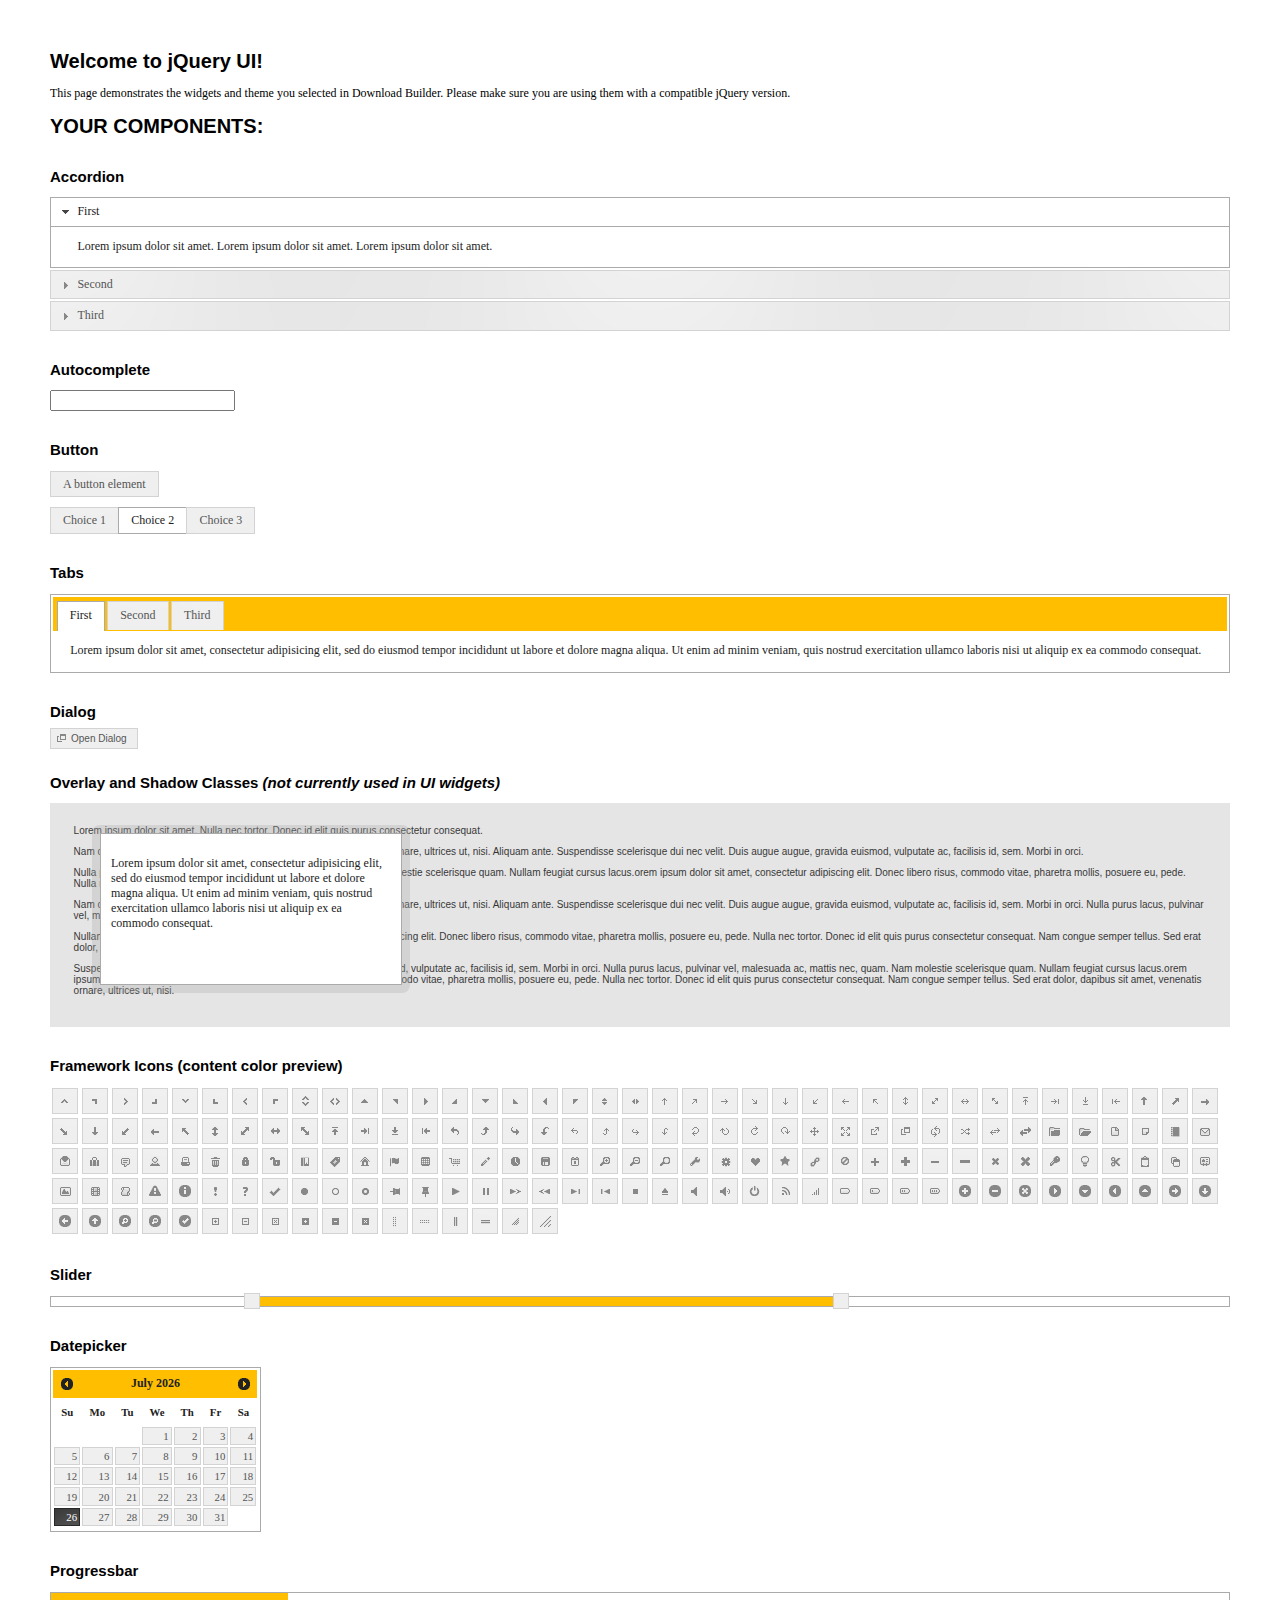
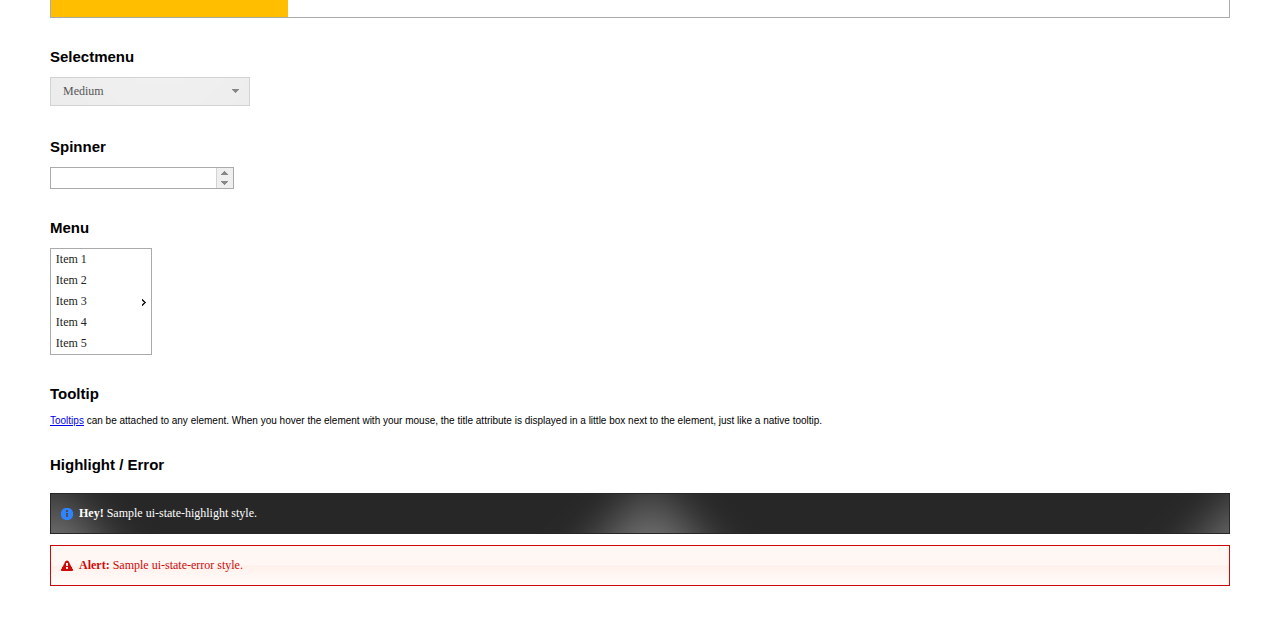
<file: FishShopWeb/lib/jquery-ui-1.11.2.mtn/index.html>
<!doctype html>
<html lang="us">
<head>
	<meta charset="utf-8">
	<title>jQuery UI Example Page</title>
	<link href="jquery-ui.css" rel="stylesheet">
	<style>
	body{
		font: 62.5% "Trebuchet MS", sans-serif;
		margin: 50px;
	}
	.demoHeaders {
		margin-top: 2em;
	}
	#dialog-link {
		padding: .4em 1em .4em 20px;
		text-decoration: none;
		position: relative;
	}
	#dialog-link span.ui-icon {
		margin: 0 5px 0 0;
		position: absolute;
		left: .2em;
		top: 50%;
		margin-top: -8px;
	}
	#icons {
		margin: 0;
		padding: 0;
	}
	#icons li {
		margin: 2px;
		position: relative;
		padding: 4px 0;
		cursor: pointer;
		float: left;
		list-style: none;
	}
	#icons span.ui-icon {
		float: left;
		margin: 0 4px;
	}
	.fakewindowcontain .ui-widget-overlay {
		position: absolute;
	}
	select {
		width: 200px;
	}
	</style>
</head>
<body>

<h1>Welcome to jQuery UI!</h1>

<div class="ui-widget">
	<p>This page demonstrates the widgets and theme you selected in Download Builder. Please make sure you are using them with a compatible jQuery version.</p>
</div>

<h1>YOUR COMPONENTS:</h1>


<!-- Accordion -->
<h2 class="demoHeaders">Accordion</h2>
<div id="accordion">
	<h3>First</h3>
	<div>Lorem ipsum dolor sit amet. Lorem ipsum dolor sit amet. Lorem ipsum dolor sit amet.</div>
	<h3>Second</h3>
	<div>Phasellus mattis tincidunt nibh.</div>
	<h3>Third</h3>
	<div>Nam dui erat, auctor a, dignissim quis.</div>
</div>



<!-- Autocomplete -->
<h2 class="demoHeaders">Autocomplete</h2>
<div>
	<input id="autocomplete" title="type &quot;a&quot;">
</div>



<!-- Button -->
<h2 class="demoHeaders">Button</h2>
<button id="button">A button element</button>
<form style="margin-top: 1em;">
	<div id="radioset">
		<input type="radio" id="radio1" name="radio"><label for="radio1">Choice 1</label>
		<input type="radio" id="radio2" name="radio" checked="checked"><label for="radio2">Choice 2</label>
		<input type="radio" id="radio3" name="radio"><label for="radio3">Choice 3</label>
	</div>
</form>



<!-- Tabs -->
<h2 class="demoHeaders">Tabs</h2>
<div id="tabs">
	<ul>
		<li><a href="#tabs-1">First</a></li>
		<li><a href="#tabs-2">Second</a></li>
		<li><a href="#tabs-3">Third</a></li>
	</ul>
	<div id="tabs-1">Lorem ipsum dolor sit amet, consectetur adipisicing elit, sed do eiusmod tempor incididunt ut labore et dolore magna aliqua. Ut enim ad minim veniam, quis nostrud exercitation ullamco laboris nisi ut aliquip ex ea commodo consequat.</div>
	<div id="tabs-2">Phasellus mattis tincidunt nibh. Cras orci urna, blandit id, pretium vel, aliquet ornare, felis. Maecenas scelerisque sem non nisl. Fusce sed lorem in enim dictum bibendum.</div>
	<div id="tabs-3">Nam dui erat, auctor a, dignissim quis, sollicitudin eu, felis. Pellentesque nisi urna, interdum eget, sagittis et, consequat vestibulum, lacus. Mauris porttitor ullamcorper augue.</div>
</div>



<!-- Dialog NOTE: Dialog is not generated by UI in this demo so it can be visually styled in themeroller-->
<h2 class="demoHeaders">Dialog</h2>
<p><a href="#" id="dialog-link" class="ui-state-default ui-corner-all"><span class="ui-icon ui-icon-newwin"></span>Open Dialog</a></p>

<h2 class="demoHeaders">Overlay and Shadow Classes <em>(not currently used in UI widgets)</em></h2>
<div style="position: relative; width: 96%; height: 200px; padding:1% 2%; overflow:hidden;" class="fakewindowcontain">
	<p>Lorem ipsum dolor sit amet,  Nulla nec tortor. Donec id elit quis purus consectetur consequat. </p><p>Nam congue semper tellus. Sed erat dolor, dapibus sit amet, venenatis ornare, ultrices ut, nisi. Aliquam ante. Suspendisse scelerisque dui nec velit. Duis augue augue, gravida euismod, vulputate ac, facilisis id, sem. Morbi in orci. </p><p>Nulla purus lacus, pulvinar vel, malesuada ac, mattis nec, quam. Nam molestie scelerisque quam. Nullam feugiat cursus lacus.orem ipsum dolor sit amet, consectetur adipiscing elit. Donec libero risus, commodo vitae, pharetra mollis, posuere eu, pede. Nulla nec tortor. Donec id elit quis purus consectetur consequat. </p><p>Nam congue semper tellus. Sed erat dolor, dapibus sit amet, venenatis ornare, ultrices ut, nisi. Aliquam ante. Suspendisse scelerisque dui nec velit. Duis augue augue, gravida euismod, vulputate ac, facilisis id, sem. Morbi in orci. Nulla purus lacus, pulvinar vel, malesuada ac, mattis nec, quam. Nam molestie scelerisque quam. </p><p>Nullam feugiat cursus lacus.orem ipsum dolor sit amet, consectetur adipiscing elit. Donec libero risus, commodo vitae, pharetra mollis, posuere eu, pede. Nulla nec tortor. Donec id elit quis purus consectetur consequat. Nam congue semper tellus. Sed erat dolor, dapibus sit amet, venenatis ornare, ultrices ut, nisi. Aliquam ante. </p><p>Suspendisse scelerisque dui nec velit. Duis augue augue, gravida euismod, vulputate ac, facilisis id, sem. Morbi in orci. Nulla purus lacus, pulvinar vel, malesuada ac, mattis nec, quam. Nam molestie scelerisque quam. Nullam feugiat cursus lacus.orem ipsum dolor sit amet, consectetur adipiscing elit. Donec libero risus, commodo vitae, pharetra mollis, posuere eu, pede. Nulla nec tortor. Donec id elit quis purus consectetur consequat. Nam congue semper tellus. Sed erat dolor, dapibus sit amet, venenatis ornare, ultrices ut, nisi. </p>

	<!-- ui-dialog -->
	<div class="ui-overlay"><div class="ui-widget-overlay"></div><div class="ui-widget-shadow ui-corner-all" style="width: 302px; height: 152px; position: absolute; left: 50px; top: 30px;"></div></div>
	<div style="position: absolute; width: 280px; height: 130px;left: 50px; top: 30px; padding: 10px;" class="ui-widget ui-widget-content ui-corner-all">
		<div class="ui-dialog-content ui-widget-content" style="background: none; border: 0;">
			<p>Lorem ipsum dolor sit amet, consectetur adipisicing elit, sed do eiusmod tempor incididunt ut labore et dolore magna aliqua. Ut enim ad minim veniam, quis nostrud exercitation ullamco laboris nisi ut aliquip ex ea commodo consequat.</p>
		</div>
	</div>

</div>

<!-- ui-dialog -->
<div id="dialog" title="Dialog Title">
	<p>Lorem ipsum dolor sit amet, consectetur adipisicing elit, sed do eiusmod tempor incididunt ut labore et dolore magna aliqua. Ut enim ad minim veniam, quis nostrud exercitation ullamco laboris nisi ut aliquip ex ea commodo consequat.</p>
</div>



<h2 class="demoHeaders">Framework Icons (content color preview)</h2>
<ul id="icons" class="ui-widget ui-helper-clearfix">
	<li class="ui-state-default ui-corner-all" title=".ui-icon-carat-1-n"><span class="ui-icon ui-icon-carat-1-n"></span></li>
	<li class="ui-state-default ui-corner-all" title=".ui-icon-carat-1-ne"><span class="ui-icon ui-icon-carat-1-ne"></span></li>
	<li class="ui-state-default ui-corner-all" title=".ui-icon-carat-1-e"><span class="ui-icon ui-icon-carat-1-e"></span></li>
	<li class="ui-state-default ui-corner-all" title=".ui-icon-carat-1-se"><span class="ui-icon ui-icon-carat-1-se"></span></li>
	<li class="ui-state-default ui-corner-all" title=".ui-icon-carat-1-s"><span class="ui-icon ui-icon-carat-1-s"></span></li>
	<li class="ui-state-default ui-corner-all" title=".ui-icon-carat-1-sw"><span class="ui-icon ui-icon-carat-1-sw"></span></li>
	<li class="ui-state-default ui-corner-all" title=".ui-icon-carat-1-w"><span class="ui-icon ui-icon-carat-1-w"></span></li>
	<li class="ui-state-default ui-corner-all" title=".ui-icon-carat-1-nw"><span class="ui-icon ui-icon-carat-1-nw"></span></li>
	<li class="ui-state-default ui-corner-all" title=".ui-icon-carat-2-n-s"><span class="ui-icon ui-icon-carat-2-n-s"></span></li>
	<li class="ui-state-default ui-corner-all" title=".ui-icon-carat-2-e-w"><span class="ui-icon ui-icon-carat-2-e-w"></span></li>
	<li class="ui-state-default ui-corner-all" title=".ui-icon-triangle-1-n"><span class="ui-icon ui-icon-triangle-1-n"></span></li>
	<li class="ui-state-default ui-corner-all" title=".ui-icon-triangle-1-ne"><span class="ui-icon ui-icon-triangle-1-ne"></span></li>
	<li class="ui-state-default ui-corner-all" title=".ui-icon-triangle-1-e"><span class="ui-icon ui-icon-triangle-1-e"></span></li>
	<li class="ui-state-default ui-corner-all" title=".ui-icon-triangle-1-se"><span class="ui-icon ui-icon-triangle-1-se"></span></li>
	<li class="ui-state-default ui-corner-all" title=".ui-icon-triangle-1-s"><span class="ui-icon ui-icon-triangle-1-s"></span></li>
	<li class="ui-state-default ui-corner-all" title=".ui-icon-triangle-1-sw"><span class="ui-icon ui-icon-triangle-1-sw"></span></li>
	<li class="ui-state-default ui-corner-all" title=".ui-icon-triangle-1-w"><span class="ui-icon ui-icon-triangle-1-w"></span></li>
	<li class="ui-state-default ui-corner-all" title=".ui-icon-triangle-1-nw"><span class="ui-icon ui-icon-triangle-1-nw"></span></li>
	<li class="ui-state-default ui-corner-all" title=".ui-icon-triangle-2-n-s"><span class="ui-icon ui-icon-triangle-2-n-s"></span></li>
	<li class="ui-state-default ui-corner-all" title=".ui-icon-triangle-2-e-w"><span class="ui-icon ui-icon-triangle-2-e-w"></span></li>
	<li class="ui-state-default ui-corner-all" title=".ui-icon-arrow-1-n"><span class="ui-icon ui-icon-arrow-1-n"></span></li>
	<li class="ui-state-default ui-corner-all" title=".ui-icon-arrow-1-ne"><span class="ui-icon ui-icon-arrow-1-ne"></span></li>
	<li class="ui-state-default ui-corner-all" title=".ui-icon-arrow-1-e"><span class="ui-icon ui-icon-arrow-1-e"></span></li>
	<li class="ui-state-default ui-corner-all" title=".ui-icon-arrow-1-se"><span class="ui-icon ui-icon-arrow-1-se"></span></li>
	<li class="ui-state-default ui-corner-all" title=".ui-icon-arrow-1-s"><span class="ui-icon ui-icon-arrow-1-s"></span></li>
	<li class="ui-state-default ui-corner-all" title=".ui-icon-arrow-1-sw"><span class="ui-icon ui-icon-arrow-1-sw"></span></li>
	<li class="ui-state-default ui-corner-all" title=".ui-icon-arrow-1-w"><span class="ui-icon ui-icon-arrow-1-w"></span></li>
	<li class="ui-state-default ui-corner-all" title=".ui-icon-arrow-1-nw"><span class="ui-icon ui-icon-arrow-1-nw"></span></li>
	<li class="ui-state-default ui-corner-all" title=".ui-icon-arrow-2-n-s"><span class="ui-icon ui-icon-arrow-2-n-s"></span></li>
	<li class="ui-state-default ui-corner-all" title=".ui-icon-arrow-2-ne-sw"><span class="ui-icon ui-icon-arrow-2-ne-sw"></span></li>
	<li class="ui-state-default ui-corner-all" title=".ui-icon-arrow-2-e-w"><span class="ui-icon ui-icon-arrow-2-e-w"></span></li>
	<li class="ui-state-default ui-corner-all" title=".ui-icon-arrow-2-se-nw"><span class="ui-icon ui-icon-arrow-2-se-nw"></span></li>
	<li class="ui-state-default ui-corner-all" title=".ui-icon-arrowstop-1-n"><span class="ui-icon ui-icon-arrowstop-1-n"></span></li>
	<li class="ui-state-default ui-corner-all" title=".ui-icon-arrowstop-1-e"><span class="ui-icon ui-icon-arrowstop-1-e"></span></li>
	<li class="ui-state-default ui-corner-all" title=".ui-icon-arrowstop-1-s"><span class="ui-icon ui-icon-arrowstop-1-s"></span></li>
	<li class="ui-state-default ui-corner-all" title=".ui-icon-arrowstop-1-w"><span class="ui-icon ui-icon-arrowstop-1-w"></span></li>
	<li class="ui-state-default ui-corner-all" title=".ui-icon-arrowthick-1-n"><span class="ui-icon ui-icon-arrowthick-1-n"></span></li>
	<li class="ui-state-default ui-corner-all" title=".ui-icon-arrowthick-1-ne"><span class="ui-icon ui-icon-arrowthick-1-ne"></span></li>
	<li class="ui-state-default ui-corner-all" title=".ui-icon-arrowthick-1-e"><span class="ui-icon ui-icon-arrowthick-1-e"></span></li>
	<li class="ui-state-default ui-corner-all" title=".ui-icon-arrowthick-1-se"><span class="ui-icon ui-icon-arrowthick-1-se"></span></li>
	<li class="ui-state-default ui-corner-all" title=".ui-icon-arrowthick-1-s"><span class="ui-icon ui-icon-arrowthick-1-s"></span></li>
	<li class="ui-state-default ui-corner-all" title=".ui-icon-arrowthick-1-sw"><span class="ui-icon ui-icon-arrowthick-1-sw"></span></li>
	<li class="ui-state-default ui-corner-all" title=".ui-icon-arrowthick-1-w"><span class="ui-icon ui-icon-arrowthick-1-w"></span></li>
	<li class="ui-state-default ui-corner-all" title=".ui-icon-arrowthick-1-nw"><span class="ui-icon ui-icon-arrowthick-1-nw"></span></li>
	<li class="ui-state-default ui-corner-all" title=".ui-icon-arrowthick-2-n-s"><span class="ui-icon ui-icon-arrowthick-2-n-s"></span></li>
	<li class="ui-state-default ui-corner-all" title=".ui-icon-arrowthick-2-ne-sw"><span class="ui-icon ui-icon-arrowthick-2-ne-sw"></span></li>
	<li class="ui-state-default ui-corner-all" title=".ui-icon-arrowthick-2-e-w"><span class="ui-icon ui-icon-arrowthick-2-e-w"></span></li>
	<li class="ui-state-default ui-corner-all" title=".ui-icon-arrowthick-2-se-nw"><span class="ui-icon ui-icon-arrowthick-2-se-nw"></span></li>
	<li class="ui-state-default ui-corner-all" title=".ui-icon-arrowthickstop-1-n"><span class="ui-icon ui-icon-arrowthickstop-1-n"></span></li>
	<li class="ui-state-default ui-corner-all" title=".ui-icon-arrowthickstop-1-e"><span class="ui-icon ui-icon-arrowthickstop-1-e"></span></li>
	<li class="ui-state-default ui-corner-all" title=".ui-icon-arrowthickstop-1-s"><span class="ui-icon ui-icon-arrowthickstop-1-s"></span></li>
	<li class="ui-state-default ui-corner-all" title=".ui-icon-arrowthickstop-1-w"><span class="ui-icon ui-icon-arrowthickstop-1-w"></span></li>
	<li class="ui-state-default ui-corner-all" title=".ui-icon-arrowreturnthick-1-w"><span class="ui-icon ui-icon-arrowreturnthick-1-w"></span></li>
	<li class="ui-state-default ui-corner-all" title=".ui-icon-arrowreturnthick-1-n"><span class="ui-icon ui-icon-arrowreturnthick-1-n"></span></li>
	<li class="ui-state-default ui-corner-all" title=".ui-icon-arrowreturnthick-1-e"><span class="ui-icon ui-icon-arrowreturnthick-1-e"></span></li>
	<li class="ui-state-default ui-corner-all" title=".ui-icon-arrowreturnthick-1-s"><span class="ui-icon ui-icon-arrowreturnthick-1-s"></span></li>
	<li class="ui-state-default ui-corner-all" title=".ui-icon-arrowreturn-1-w"><span class="ui-icon ui-icon-arrowreturn-1-w"></span></li>
	<li class="ui-state-default ui-corner-all" title=".ui-icon-arrowreturn-1-n"><span class="ui-icon ui-icon-arrowreturn-1-n"></span></li>
	<li class="ui-state-default ui-corner-all" title=".ui-icon-arrowreturn-1-e"><span class="ui-icon ui-icon-arrowreturn-1-e"></span></li>
	<li class="ui-state-default ui-corner-all" title=".ui-icon-arrowreturn-1-s"><span class="ui-icon ui-icon-arrowreturn-1-s"></span></li>
	<li class="ui-state-default ui-corner-all" title=".ui-icon-arrowrefresh-1-w"><span class="ui-icon ui-icon-arrowrefresh-1-w"></span></li>
	<li class="ui-state-default ui-corner-all" title=".ui-icon-arrowrefresh-1-n"><span class="ui-icon ui-icon-arrowrefresh-1-n"></span></li>
	<li class="ui-state-default ui-corner-all" title=".ui-icon-arrowrefresh-1-e"><span class="ui-icon ui-icon-arrowrefresh-1-e"></span></li>
	<li class="ui-state-default ui-corner-all" title=".ui-icon-arrowrefresh-1-s"><span class="ui-icon ui-icon-arrowrefresh-1-s"></span></li>
	<li class="ui-state-default ui-corner-all" title=".ui-icon-arrow-4"><span class="ui-icon ui-icon-arrow-4"></span></li>
	<li class="ui-state-default ui-corner-all" title=".ui-icon-arrow-4-diag"><span class="ui-icon ui-icon-arrow-4-diag"></span></li>
	<li class="ui-state-default ui-corner-all" title=".ui-icon-extlink"><span class="ui-icon ui-icon-extlink"></span></li>
	<li class="ui-state-default ui-corner-all" title=".ui-icon-newwin"><span class="ui-icon ui-icon-newwin"></span></li>
	<li class="ui-state-default ui-corner-all" title=".ui-icon-refresh"><span class="ui-icon ui-icon-refresh"></span></li>
	<li class="ui-state-default ui-corner-all" title=".ui-icon-shuffle"><span class="ui-icon ui-icon-shuffle"></span></li>
	<li class="ui-state-default ui-corner-all" title=".ui-icon-transfer-e-w"><span class="ui-icon ui-icon-transfer-e-w"></span></li>
	<li class="ui-state-default ui-corner-all" title=".ui-icon-transferthick-e-w"><span class="ui-icon ui-icon-transferthick-e-w"></span></li>
	<li class="ui-state-default ui-corner-all" title=".ui-icon-folder-collapsed"><span class="ui-icon ui-icon-folder-collapsed"></span></li>
	<li class="ui-state-default ui-corner-all" title=".ui-icon-folder-open"><span class="ui-icon ui-icon-folder-open"></span></li>
	<li class="ui-state-default ui-corner-all" title=".ui-icon-document"><span class="ui-icon ui-icon-document"></span></li>
	<li class="ui-state-default ui-corner-all" title=".ui-icon-document-b"><span class="ui-icon ui-icon-document-b"></span></li>
	<li class="ui-state-default ui-corner-all" title=".ui-icon-note"><span class="ui-icon ui-icon-note"></span></li>
	<li class="ui-state-default ui-corner-all" title=".ui-icon-mail-closed"><span class="ui-icon ui-icon-mail-closed"></span></li>
	<li class="ui-state-default ui-corner-all" title=".ui-icon-mail-open"><span class="ui-icon ui-icon-mail-open"></span></li>
	<li class="ui-state-default ui-corner-all" title=".ui-icon-suitcase"><span class="ui-icon ui-icon-suitcase"></span></li>
	<li class="ui-state-default ui-corner-all" title=".ui-icon-comment"><span class="ui-icon ui-icon-comment"></span></li>
	<li class="ui-state-default ui-corner-all" title=".ui-icon-person"><span class="ui-icon ui-icon-person"></span></li>
	<li class="ui-state-default ui-corner-all" title=".ui-icon-print"><span class="ui-icon ui-icon-print"></span></li>
	<li class="ui-state-default ui-corner-all" title=".ui-icon-trash"><span class="ui-icon ui-icon-trash"></span></li>
	<li class="ui-state-default ui-corner-all" title=".ui-icon-locked"><span class="ui-icon ui-icon-locked"></span></li>
	<li class="ui-state-default ui-corner-all" title=".ui-icon-unlocked"><span class="ui-icon ui-icon-unlocked"></span></li>
	<li class="ui-state-default ui-corner-all" title=".ui-icon-bookmark"><span class="ui-icon ui-icon-bookmark"></span></li>
	<li class="ui-state-default ui-corner-all" title=".ui-icon-tag"><span class="ui-icon ui-icon-tag"></span></li>
	<li class="ui-state-default ui-corner-all" title=".ui-icon-home"><span class="ui-icon ui-icon-home"></span></li>
	<li class="ui-state-default ui-corner-all" title=".ui-icon-flag"><span class="ui-icon ui-icon-flag"></span></li>
	<li class="ui-state-default ui-corner-all" title=".ui-icon-calculator"><span class="ui-icon ui-icon-calculator"></span></li>
	<li class="ui-state-default ui-corner-all" title=".ui-icon-cart"><span class="ui-icon ui-icon-cart"></span></li>
	<li class="ui-state-default ui-corner-all" title=".ui-icon-pencil"><span class="ui-icon ui-icon-pencil"></span></li>
	<li class="ui-state-default ui-corner-all" title=".ui-icon-clock"><span class="ui-icon ui-icon-clock"></span></li>
	<li class="ui-state-default ui-corner-all" title=".ui-icon-disk"><span class="ui-icon ui-icon-disk"></span></li>
	<li class="ui-state-default ui-corner-all" title=".ui-icon-calendar"><span class="ui-icon ui-icon-calendar"></span></li>
	<li class="ui-state-default ui-corner-all" title=".ui-icon-zoomin"><span class="ui-icon ui-icon-zoomin"></span></li>
	<li class="ui-state-default ui-corner-all" title=".ui-icon-zoomout"><span class="ui-icon ui-icon-zoomout"></span></li>
	<li class="ui-state-default ui-corner-all" title=".ui-icon-search"><span class="ui-icon ui-icon-search"></span></li>
	<li class="ui-state-default ui-corner-all" title=".ui-icon-wrench"><span class="ui-icon ui-icon-wrench"></span></li>
	<li class="ui-state-default ui-corner-all" title=".ui-icon-gear"><span class="ui-icon ui-icon-gear"></span></li>
	<li class="ui-state-default ui-corner-all" title=".ui-icon-heart"><span class="ui-icon ui-icon-heart"></span></li>
	<li class="ui-state-default ui-corner-all" title=".ui-icon-star"><span class="ui-icon ui-icon-star"></span></li>
	<li class="ui-state-default ui-corner-all" title=".ui-icon-link"><span class="ui-icon ui-icon-link"></span></li>
	<li class="ui-state-default ui-corner-all" title=".ui-icon-cancel"><span class="ui-icon ui-icon-cancel"></span></li>
	<li class="ui-state-default ui-corner-all" title=".ui-icon-plus"><span class="ui-icon ui-icon-plus"></span></li>
	<li class="ui-state-default ui-corner-all" title=".ui-icon-plusthick"><span class="ui-icon ui-icon-plusthick"></span></li>
	<li class="ui-state-default ui-corner-all" title=".ui-icon-minus"><span class="ui-icon ui-icon-minus"></span></li>
	<li class="ui-state-default ui-corner-all" title=".ui-icon-minusthick"><span class="ui-icon ui-icon-minusthick"></span></li>
	<li class="ui-state-default ui-corner-all" title=".ui-icon-close"><span class="ui-icon ui-icon-close"></span></li>
	<li class="ui-state-default ui-corner-all" title=".ui-icon-closethick"><span class="ui-icon ui-icon-closethick"></span></li>
	<li class="ui-state-default ui-corner-all" title=".ui-icon-key"><span class="ui-icon ui-icon-key"></span></li>
	<li class="ui-state-default ui-corner-all" title=".ui-icon-lightbulb"><span class="ui-icon ui-icon-lightbulb"></span></li>
	<li class="ui-state-default ui-corner-all" title=".ui-icon-scissors"><span class="ui-icon ui-icon-scissors"></span></li>
	<li class="ui-state-default ui-corner-all" title=".ui-icon-clipboard"><span class="ui-icon ui-icon-clipboard"></span></li>
	<li class="ui-state-default ui-corner-all" title=".ui-icon-copy"><span class="ui-icon ui-icon-copy"></span></li>
	<li class="ui-state-default ui-corner-all" title=".ui-icon-contact"><span class="ui-icon ui-icon-contact"></span></li>
	<li class="ui-state-default ui-corner-all" title=".ui-icon-image"><span class="ui-icon ui-icon-image"></span></li>
	<li class="ui-state-default ui-corner-all" title=".ui-icon-video"><span class="ui-icon ui-icon-video"></span></li>
	<li class="ui-state-default ui-corner-all" title=".ui-icon-script"><span class="ui-icon ui-icon-script"></span></li>
	<li class="ui-state-default ui-corner-all" title=".ui-icon-alert"><span class="ui-icon ui-icon-alert"></span></li>
	<li class="ui-state-default ui-corner-all" title=".ui-icon-info"><span class="ui-icon ui-icon-info"></span></li>
	<li class="ui-state-default ui-corner-all" title=".ui-icon-notice"><span class="ui-icon ui-icon-notice"></span></li>
	<li class="ui-state-default ui-corner-all" title=".ui-icon-help"><span class="ui-icon ui-icon-help"></span></li>
	<li class="ui-state-default ui-corner-all" title=".ui-icon-check"><span class="ui-icon ui-icon-check"></span></li>
	<li class="ui-state-default ui-corner-all" title=".ui-icon-bullet"><span class="ui-icon ui-icon-bullet"></span></li>
	<li class="ui-state-default ui-corner-all" title=".ui-icon-radio-off"><span class="ui-icon ui-icon-radio-off"></span></li>
	<li class="ui-state-default ui-corner-all" title=".ui-icon-radio-on"><span class="ui-icon ui-icon-radio-on"></span></li>
	<li class="ui-state-default ui-corner-all" title=".ui-icon-pin-w"><span class="ui-icon ui-icon-pin-w"></span></li>
	<li class="ui-state-default ui-corner-all" title=".ui-icon-pin-s"><span class="ui-icon ui-icon-pin-s"></span></li>
	<li class="ui-state-default ui-corner-all" title=".ui-icon-play"><span class="ui-icon ui-icon-play"></span></li>
	<li class="ui-state-default ui-corner-all" title=".ui-icon-pause"><span class="ui-icon ui-icon-pause"></span></li>
	<li class="ui-state-default ui-corner-all" title=".ui-icon-seek-next"><span class="ui-icon ui-icon-seek-next"></span></li>
	<li class="ui-state-default ui-corner-all" title=".ui-icon-seek-prev"><span class="ui-icon ui-icon-seek-prev"></span></li>
	<li class="ui-state-default ui-corner-all" title=".ui-icon-seek-end"><span class="ui-icon ui-icon-seek-end"></span></li>
	<li class="ui-state-default ui-corner-all" title=".ui-icon-seek-first"><span class="ui-icon ui-icon-seek-first"></span></li>
	<li class="ui-state-default ui-corner-all" title=".ui-icon-stop"><span class="ui-icon ui-icon-stop"></span></li>
	<li class="ui-state-default ui-corner-all" title=".ui-icon-eject"><span class="ui-icon ui-icon-eject"></span></li>
	<li class="ui-state-default ui-corner-all" title=".ui-icon-volume-off"><span class="ui-icon ui-icon-volume-off"></span></li>
	<li class="ui-state-default ui-corner-all" title=".ui-icon-volume-on"><span class="ui-icon ui-icon-volume-on"></span></li>
	<li class="ui-state-default ui-corner-all" title=".ui-icon-power"><span class="ui-icon ui-icon-power"></span></li>
	<li class="ui-state-default ui-corner-all" title=".ui-icon-signal-diag"><span class="ui-icon ui-icon-signal-diag"></span></li>
	<li class="ui-state-default ui-corner-all" title=".ui-icon-signal"><span class="ui-icon ui-icon-signal"></span></li>
	<li class="ui-state-default ui-corner-all" title=".ui-icon-battery-0"><span class="ui-icon ui-icon-battery-0"></span></li>
	<li class="ui-state-default ui-corner-all" title=".ui-icon-battery-1"><span class="ui-icon ui-icon-battery-1"></span></li>
	<li class="ui-state-default ui-corner-all" title=".ui-icon-battery-2"><span class="ui-icon ui-icon-battery-2"></span></li>
	<li class="ui-state-default ui-corner-all" title=".ui-icon-battery-3"><span class="ui-icon ui-icon-battery-3"></span></li>
	<li class="ui-state-default ui-corner-all" title=".ui-icon-circle-plus"><span class="ui-icon ui-icon-circle-plus"></span></li>
	<li class="ui-state-default ui-corner-all" title=".ui-icon-circle-minus"><span class="ui-icon ui-icon-circle-minus"></span></li>
	<li class="ui-state-default ui-corner-all" title=".ui-icon-circle-close"><span class="ui-icon ui-icon-circle-close"></span></li>
	<li class="ui-state-default ui-corner-all" title=".ui-icon-circle-triangle-e"><span class="ui-icon ui-icon-circle-triangle-e"></span></li>
	<li class="ui-state-default ui-corner-all" title=".ui-icon-circle-triangle-s"><span class="ui-icon ui-icon-circle-triangle-s"></span></li>
	<li class="ui-state-default ui-corner-all" title=".ui-icon-circle-triangle-w"><span class="ui-icon ui-icon-circle-triangle-w"></span></li>
	<li class="ui-state-default ui-corner-all" title=".ui-icon-circle-triangle-n"><span class="ui-icon ui-icon-circle-triangle-n"></span></li>
	<li class="ui-state-default ui-corner-all" title=".ui-icon-circle-arrow-e"><span class="ui-icon ui-icon-circle-arrow-e"></span></li>
	<li class="ui-state-default ui-corner-all" title=".ui-icon-circle-arrow-s"><span class="ui-icon ui-icon-circle-arrow-s"></span></li>
	<li class="ui-state-default ui-corner-all" title=".ui-icon-circle-arrow-w"><span class="ui-icon ui-icon-circle-arrow-w"></span></li>
	<li class="ui-state-default ui-corner-all" title=".ui-icon-circle-arrow-n"><span class="ui-icon ui-icon-circle-arrow-n"></span></li>
	<li class="ui-state-default ui-corner-all" title=".ui-icon-circle-zoomin"><span class="ui-icon ui-icon-circle-zoomin"></span></li>
	<li class="ui-state-default ui-corner-all" title=".ui-icon-circle-zoomout"><span class="ui-icon ui-icon-circle-zoomout"></span></li>
	<li class="ui-state-default ui-corner-all" title=".ui-icon-circle-check"><span class="ui-icon ui-icon-circle-check"></span></li>
	<li class="ui-state-default ui-corner-all" title=".ui-icon-circlesmall-plus"><span class="ui-icon ui-icon-circlesmall-plus"></span></li>
	<li class="ui-state-default ui-corner-all" title=".ui-icon-circlesmall-minus"><span class="ui-icon ui-icon-circlesmall-minus"></span></li>
	<li class="ui-state-default ui-corner-all" title=".ui-icon-circlesmall-close"><span class="ui-icon ui-icon-circlesmall-close"></span></li>
	<li class="ui-state-default ui-corner-all" title=".ui-icon-squaresmall-plus"><span class="ui-icon ui-icon-squaresmall-plus"></span></li>
	<li class="ui-state-default ui-corner-all" title=".ui-icon-squaresmall-minus"><span class="ui-icon ui-icon-squaresmall-minus"></span></li>
	<li class="ui-state-default ui-corner-all" title=".ui-icon-squaresmall-close"><span class="ui-icon ui-icon-squaresmall-close"></span></li>
	<li class="ui-state-default ui-corner-all" title=".ui-icon-grip-dotted-vertical"><span class="ui-icon ui-icon-grip-dotted-vertical"></span></li>
	<li class="ui-state-default ui-corner-all" title=".ui-icon-grip-dotted-horizontal"><span class="ui-icon ui-icon-grip-dotted-horizontal"></span></li>
	<li class="ui-state-default ui-corner-all" title=".ui-icon-grip-solid-vertical"><span class="ui-icon ui-icon-grip-solid-vertical"></span></li>
	<li class="ui-state-default ui-corner-all" title=".ui-icon-grip-solid-horizontal"><span class="ui-icon ui-icon-grip-solid-horizontal"></span></li>
	<li class="ui-state-default ui-corner-all" title=".ui-icon-gripsmall-diagonal-se"><span class="ui-icon ui-icon-gripsmall-diagonal-se"></span></li>
	<li class="ui-state-default ui-corner-all" title=".ui-icon-grip-diagonal-se"><span class="ui-icon ui-icon-grip-diagonal-se"></span></li>
</ul>


<!-- Slider -->
<h2 class="demoHeaders">Slider</h2>
<div id="slider"></div>



<!-- Datepicker -->
<h2 class="demoHeaders">Datepicker</h2>
<div id="datepicker"></div>



<!-- Progressbar -->
<h2 class="demoHeaders">Progressbar</h2>
<div id="progressbar"></div>



<!-- Progressbar -->
<h2 class="demoHeaders">Selectmenu</h2>
<select id="selectmenu">
	<option>Slower</option>
	<option>Slow</option>
	<option selected="selected">Medium</option>
	<option>Fast</option>
	<option>Faster</option>
</select>



<!-- Spinner -->
<h2 class="demoHeaders">Spinner</h2>
<input id="spinner">



<!-- Menu -->
<h2 class="demoHeaders">Menu</h2>
<ul style="width:100px;" id="menu">
	<li>Item 1</li>
	<li>Item 2</li>
	<li>Item 3
		<ul>
			<li>Item 3-1</li>
			<li>Item 3-2</li>
			<li>Item 3-3</li>
			<li>Item 3-4</li>
			<li>Item 3-5</li>
		</ul>
	</li>
	<li>Item 4</li>
	<li>Item 5</li>
</ul>



<!-- Tooltip -->
<h2 class="demoHeaders">Tooltip</h2>
<p id="tooltip">
	<a href="#" title="That&apos;s what this widget is">Tooltips</a> can be attached to any element. When you hover
the element with your mouse, the title attribute is displayed in a little box next to the element, just like a native tooltip.
</p>


<!-- Highlight / Error -->
<h2 class="demoHeaders">Highlight / Error</h2>
<div class="ui-widget">
	<div class="ui-state-highlight ui-corner-all" style="margin-top: 20px; padding: 0 .7em;">
		<p><span class="ui-icon ui-icon-info" style="float: left; margin-right: .3em;"></span>
		<strong>Hey!</strong> Sample ui-state-highlight style.</p>
	</div>
</div>
<br>
<div class="ui-widget">
	<div class="ui-state-error ui-corner-all" style="padding: 0 .7em;">
		<p><span class="ui-icon ui-icon-alert" style="float: left; margin-right: .3em;"></span>
		<strong>Alert:</strong> Sample ui-state-error style.</p>
	</div>
</div>

<script src="external/jquery/jquery.js"></script>
<script src="jquery-ui.js"></script>
<script>

$( "#accordion" ).accordion();



var availableTags = [
	"ActionScript",
	"AppleScript",
	"Asp",
	"BASIC",
	"C",
	"C++",
	"Clojure",
	"COBOL",
	"ColdFusion",
	"Erlang",
	"Fortran",
	"Groovy",
	"Haskell",
	"Java",
	"JavaScript",
	"Lisp",
	"Perl",
	"PHP",
	"Python",
	"Ruby",
	"Scala",
	"Scheme"
];
$( "#autocomplete" ).autocomplete({
	source: availableTags
});



$( "#button" ).button();
$( "#radioset" ).buttonset();



$( "#tabs" ).tabs();



$( "#dialog" ).dialog({
	autoOpen: false,
	width: 400,
	buttons: [
		{
			text: "Ok",
			click: function() {
				$( this ).dialog( "close" );
			}
		},
		{
			text: "Cancel",
			click: function() {
				$( this ).dialog( "close" );
			}
		}
	]
});

// Link to open the dialog
$( "#dialog-link" ).click(function( event ) {
	$( "#dialog" ).dialog( "open" );
	event.preventDefault();
});



$( "#datepicker" ).datepicker({
	inline: true
});



$( "#slider" ).slider({
	range: true,
	values: [ 17, 67 ]
});



$( "#progressbar" ).progressbar({
	value: 20
});



$( "#spinner" ).spinner();



$( "#menu" ).menu();



$( "#tooltip" ).tooltip();



$( "#selectmenu" ).selectmenu();


// Hover states on the static widgets
$( "#dialog-link, #icons li" ).hover(
	function() {
		$( this ).addClass( "ui-state-hover" );
	},
	function() {
		$( this ).removeClass( "ui-state-hover" );
	}
);
</script>
</body>
</html>
</file>
